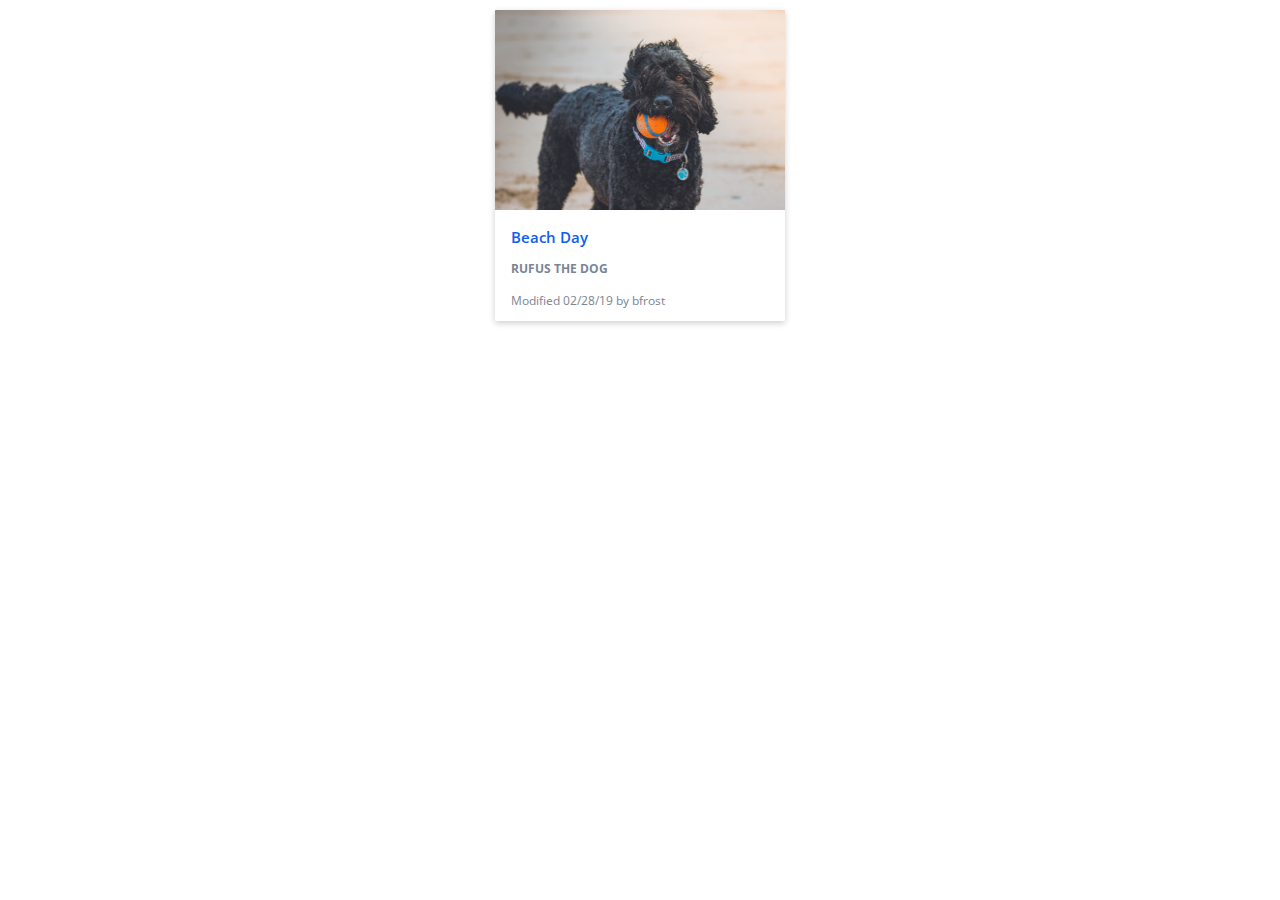
<file: Card/index.html>
<!DOCTYPE html>
<html>
<head>
    <link rel="stylesheet" type="text/css" href="../common/css/reset.css">
    <link href='https://fonts.googleapis.com/css?family=Open+Sans' rel='stylesheet' type='text/css'>
    <link rel="stylesheet" type="text/css" href="css/main.css">
</head>
<body>
    <div class="card">
        <img src="img/card-image.jpg" title="RUFUS THE DOG" alt="RUFUS THE DOG" class="RufusCls">
        <div class="container">
            <h4>Beach Day</h4>
            <p class="content1">RUFUS THE DOG</p>
            <p class="content2">Modified 02/28/19 by bfrost</p>
        </div>
    </div>
</body>
</html>
</file>
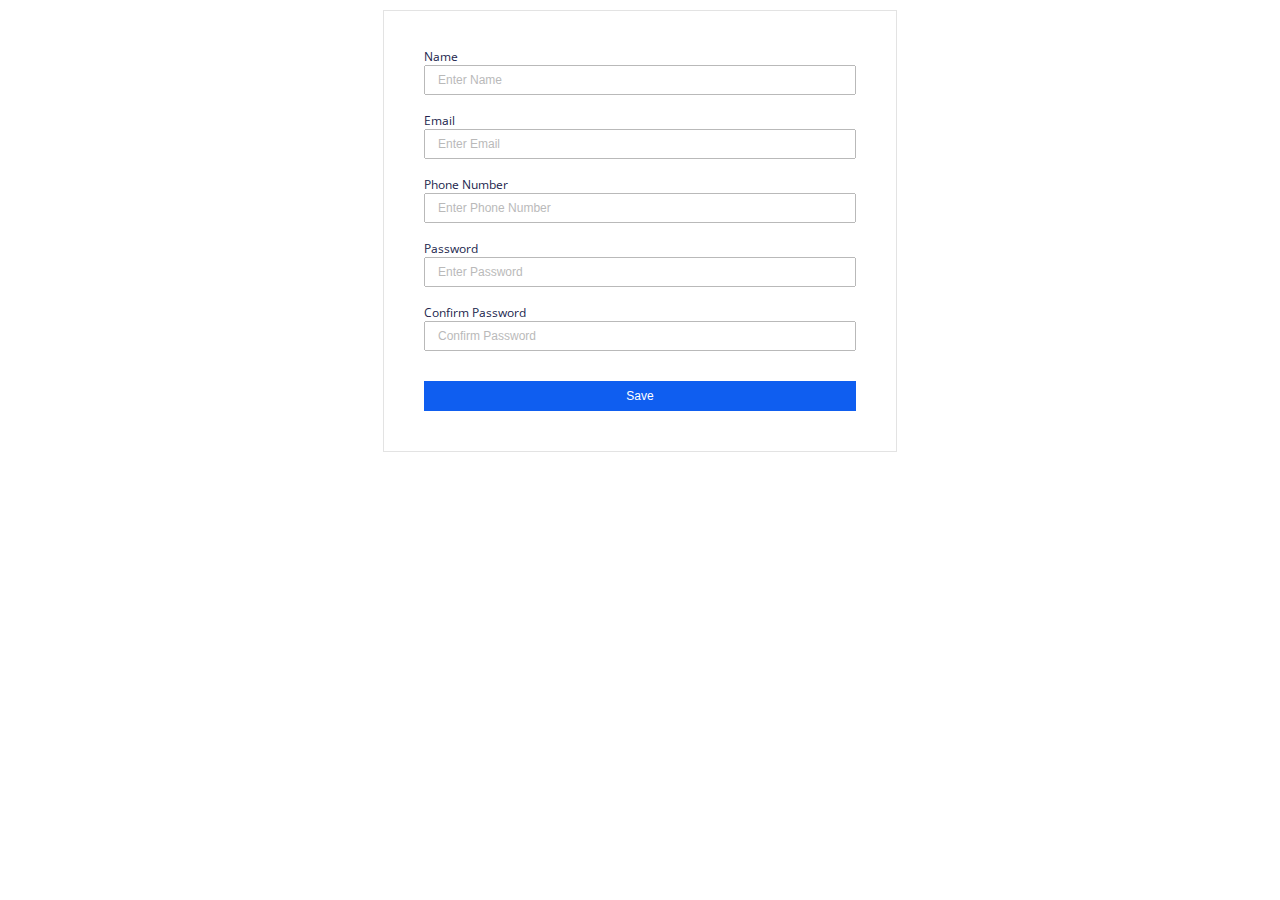
<file: Form/index.html>
<!DOCTYPE html>
<html>

<head>
    <link rel="stylesheet" type="text/css" href="../common/css/reset.css">
    <link href='https://fonts.googleapis.com/css?family=Open+Sans' rel='stylesheet' type='text/css'>
    <link rel="stylesheet" type="text/css" href="css/main.css">
</head>

<body>
    <div class="container">
        <form>
                <div class="formgrp">
                        <label for="name">Name</label>
                        <input  type="text" name="name" id="name" placeholder="Enter Name">
                </div>
                <div class="formgrp">
                        <label for="email">Email</label>
                        <input  type="text" name="email" id="email" placeholder="Enter Email">
                </div>
                <div class="formgrp">
                        <label for="phonenumber">Phone Number</label>
                        <input  type="text" name="phonenumber" id="phonenumber" placeholder="Enter Phone Number">
                </div>
                <div class="formgrp">
                                <label for="password">Password</label>
                                <input type="text" name="password" id="password" placeholder="Enter Password">
                </div>
                <div class="formgrp">
                                <label for="passwordconfirm">Confirm Password</label>
                                <input  type="text" name="passwordconfirm" id="passwordconfirm" placeholder="Confirm Password">
                </div>
                <input type="submit" class="btnCls" value="Save">

        </form>
    </div>

</body>

</html>
</file>
<file: Card/css/main.css>
html {
    font-size: 62.5%;
    }
    body{
        font-family: 'Open Sans', sans-serif;
    }
.card{
    margin:1rem auto;
    width:29rem;
    box-shadow: 0 0.2rem 0.6rem rgba(0, 0, 0, 0.2);
    border-radius:.1rem;
    overflow:hidden;
}
.card:hover{
   box-shadow: 0 0.3rem 1.8rem rgba(0, 0, 0, 0.6);
}
.card .RufusCls{
    height:20rem;
    width:29rem;
}
.card .container{
    text-indent:1.6rem;
    margin: 2rem 0 0 0;
}
.card .container h4{
    font-weight:600;
    font-size:1.5rem;
    color:#0F5EF0;
    margin-bottom:1.8rem;
}
.card .container .content1{
    font-weight:700;
    font-size: 1.2rem;
    color:#7A8594;
    margin-bottom:2rem;
}
.card .container .content2{
    font-weight:400;
    font-size: 1.2rem;
    color:#7A8594;
    margin-bottom:1.4rem;
}
</file>
<file: Form/css/main.css>
html {
    font-size: 62.5%;
}
body{
    font-family: 'Open Sans', sans-serif;
}
.container{
    margin: 1rem auto;
    width: 40%;
    border: solid 1px #e3e3e3;
}

.container form{
    margin:4rem;
}
.container form .formgrp{
    margin-bottom:2rem;
}

.container form .formgrp label{
    display:inline-block;
    font-size:1.2rem;
    font-weight:400;
    color:#221F4D;
    margin-bottom:.2rem;
}

.container form .formgrp input{
    width:100%;
    height:3rem;
    opacity:0.5;
    font-size:1.2rem;
    font-weight:400;
    color:#221F4D;
    box-sizing: border-box;
    text-indent:1rem;
    
}

.container form .btnCls{
    width:100%;
    height:3rem;
    color:#fff;
    font-size:1.2rem;
    background-color:#0F5EF0;
    border:none;
    margin-top:1rem;
    display:inline-block;
}
.container form .btnCls:hover{
    background-color:#0C4BC0;
}
</file>
